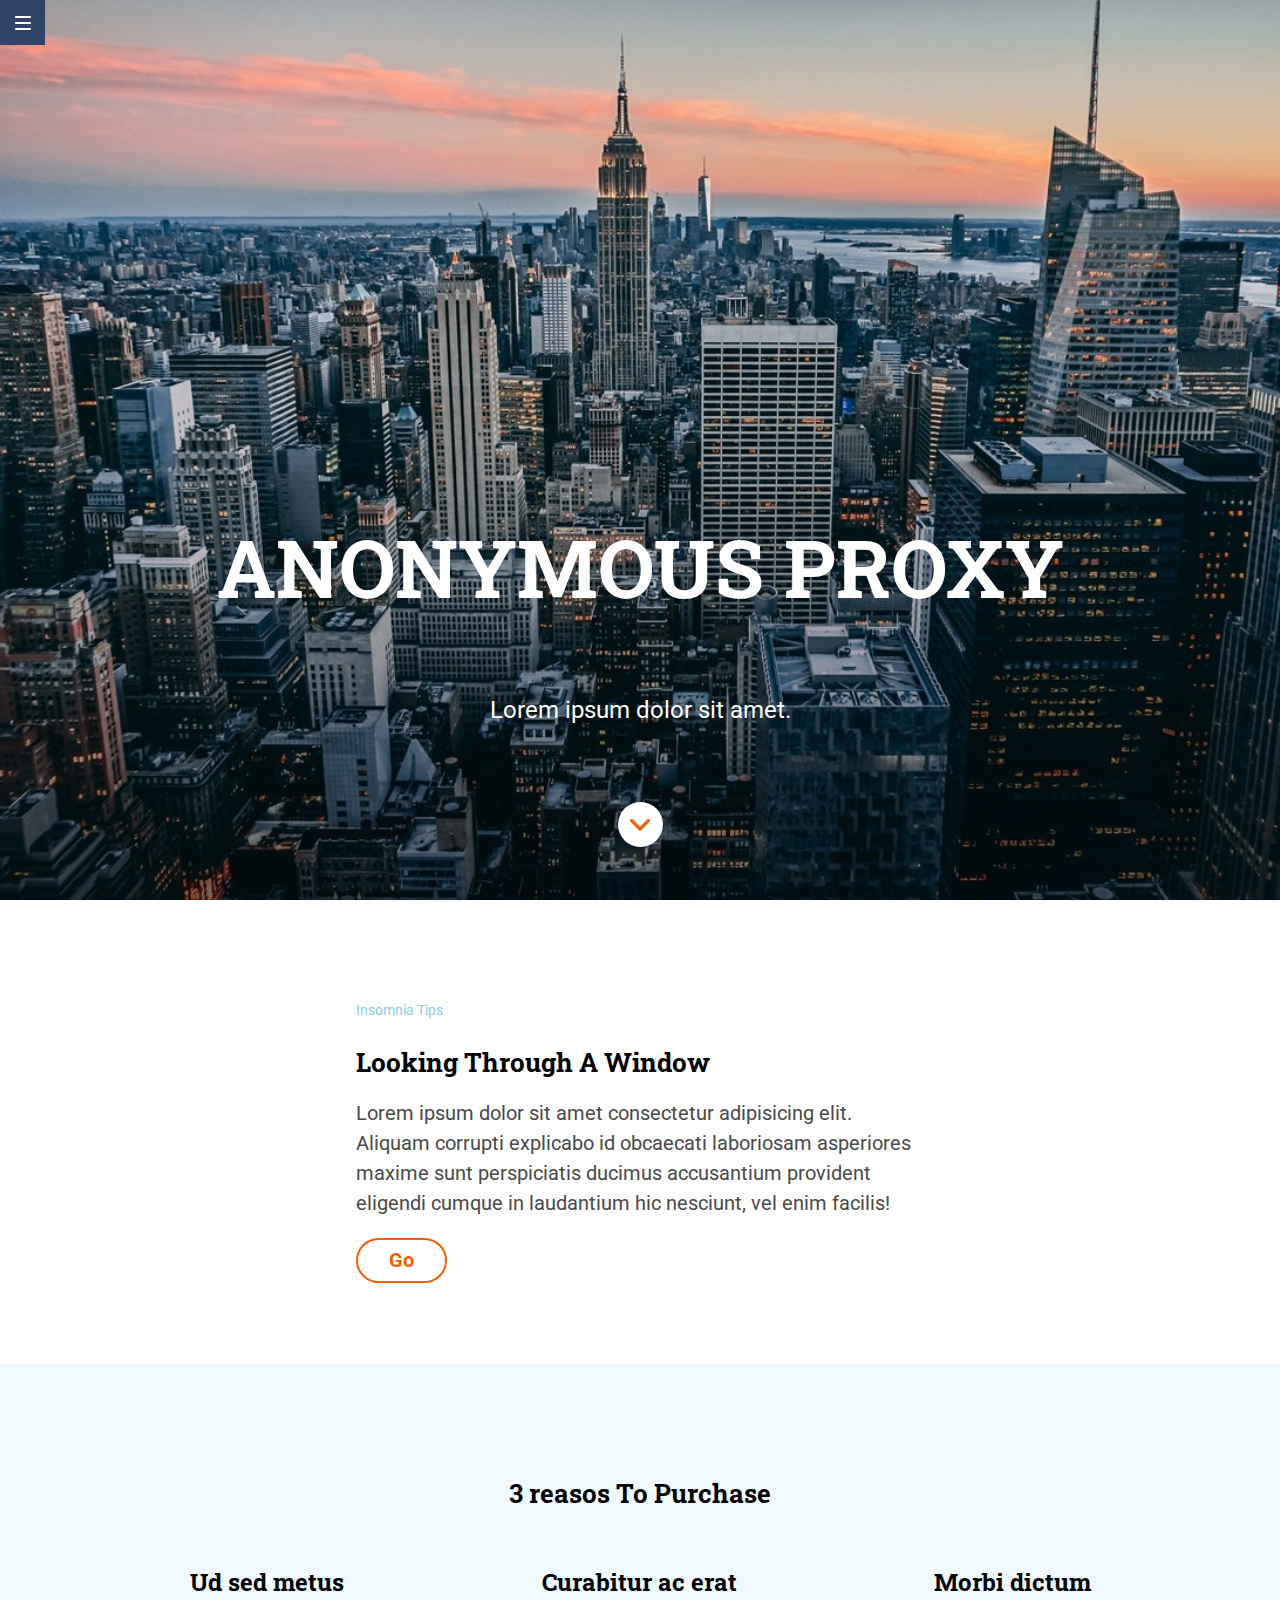
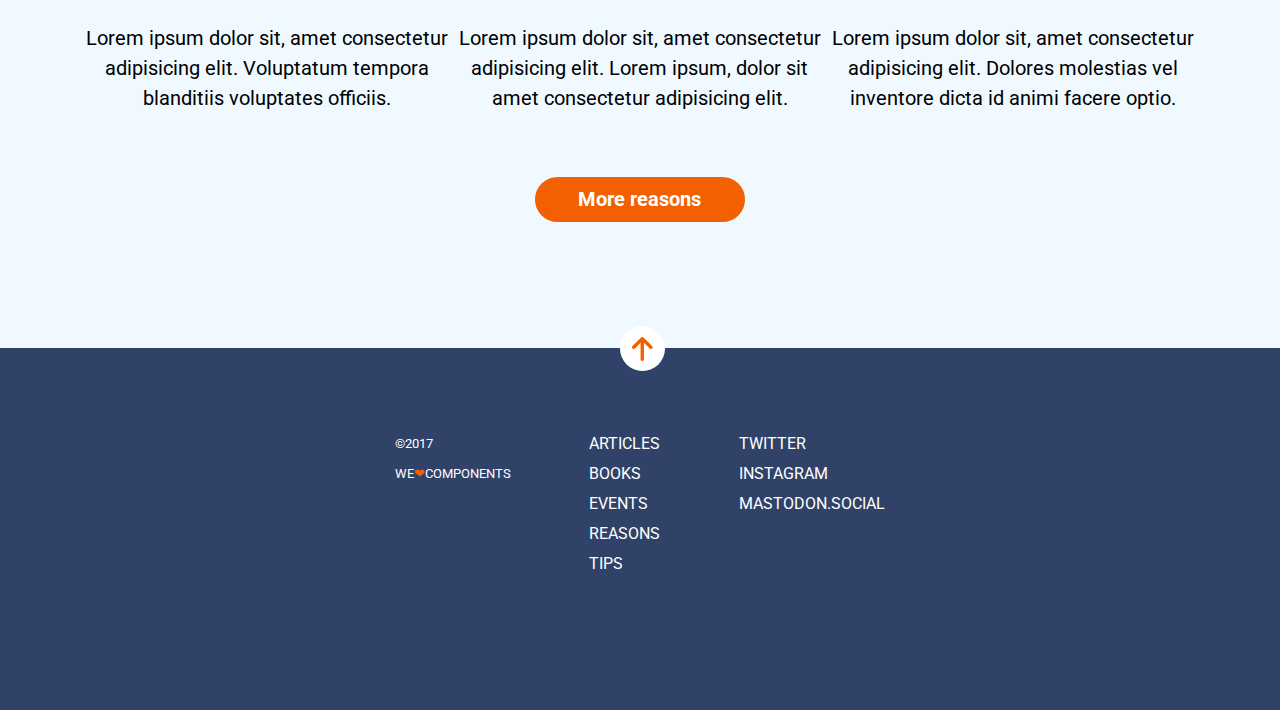
<file: docs/index.html>
<!DOCTYPE html>
<html lang="es">
    
    <head>
        <meta charset="UTF-8" />
        <meta name="viewport" content="width=device-width, initial-scale=1" />
        <title>final evaluation</title>
        <link rel="icon" href="./favicon.png" />
        <link href="https://fonts.googleapis.com/css?family=Roboto|Roboto+Slab&display=swap"
        rel="stylesheet">
        <link rel="stylesheet" href="./assets/css/main.css" />
    </head>
    
    <body>
        <header class="header-container">
            <div class="header-menu"> <a href="https://adalab.es/" class="header-button" title="
    Menu" aria-label="Menu"><img src="./assets/images/ico-menu.svg" alt="Menu"></a>

            </div>
        </header>
        <div class="hero-container" id="start-page">
            <div class="hero-background">
                <div class="container hero-text-button">
                     <h1>ANONYMOUS PROXY</h1>

                    <p>Lorem ipsum dolor sit amet.</p> <a href="#main" class="hero-button" title="Scroll down"
                    aria-label="Scroll down"><img src="./assets/images/ico-scroll-down.svg" alt="scroll down"></a>

                </div>
            </div>
        </div>
        <div class="wrapper">
            <main class="container main-container" id="main">
                <p class="main-small">Insomnia Tips</p>
                 <h2>Looking Through A Window</h2>

                <p>Lorem ipsum dolor sit amet consectetur adipisicing elit. Aliquam corrupti
                    explicabo id obcaecati laboriosam asperiores maxime sunt perspiciatis ducimus
                    accusantium provident eligendi cumque in laudantium hic nesciunt, vel enim
                    facilis!</p> <a href="https://adalab.es/" class="main-button" title="Go"
                aria-label="Go">Go</a>

            </main>
            <div class="options-background">
                <div class="container options-container">
                     <h3>3 reasos To Purchase</h3>

                    <section class="section1">
                         <h4>Ud sed metus</h4>

                        <p>Lorem ipsum dolor sit, amet consectetur adipisicing elit. Voluptatum tempora
                            blanditiis voluptates officiis.</p>
                    </section>
                    <section class="section2">
                         <h4>Curabitur ac erat</h4>

                        <p>Lorem ipsum dolor sit, amet consectetur adipisicing elit. Lorem ipsum,
                            dolor sit amet consectetur adipisicing elit.</p>
                    </section>
                    <section class="section3">
                         <h4>Morbi dictum</h4>

                        <p>Lorem ipsum dolor sit, amet consectetur adipisicing elit. Dolores molestias
                            vel inventore dicta id animi facere optio.</p>
                    </section>
                    <div class="button-container"> <a href="https://adalab.es/" class="options-button" title="Go">More reasons</a>

                    </div>
                </div>
            </div>
            <footer class="footer-background">
                <div class="container-footer-button"> <a href="#start-page" class="footer-button" title="Start page" aria-label="Start page"><img src="./assets/images/ico-arrow.svg"
        alt="scroll down"></a>

                </div>
                <div class="container footer-container">
                    <nav class="container categories">
                        <ul class="ul-categories">
                            <li><a href="https://adalab.es/" title="Articles" aria-label="Articles">Articles</a>

                            </li>
                            <li><a href="https://adalab.es/" title="Books" aria-label="Books"></a>Books</a>
                            </li>
                            <li><a href="https://adalab.es/" title="Events" aria-label="Events">Events</a>

                            </li>
                            <li><a href="https://adalab.es/" title="Reasons" aria-label="Reasons">Reasons</a>

                            </li>
                            <li><a href="https://adalab.es/" title="Tips" aria-label="Tips">Tips</a>

                            </li>
                        </ul>
                    </nav>
                    <div class="container social-networks">
                        <ul class="ul-social-networs">
                            <li><a href="https://adalab.es/" title="Twitter" aria-label="Twitter">Twitter</a>

                            </li>
                            <li><a href="https://adalab.es/" title="Instagram" aria-label="Instagram">Instagram</a>

                            </li>
                            <li><a href="https://adalab.es/" title="Mastodon.social" aria-label="Mastodon.social">Mastodon.social</a>

                            </li>
                        </ul>
                    </div> <small>&copy;2017<br>we<span class="heart">❤︎</span>components</small>

                </div>
        </div>
        </footer>
        </div>
    </body>

</html>
</file>
<file: docs/assets/css/main.css>
/*! normalize.css v8.0.1 | MIT License | github.com/necolas/normalize.css */html {line-height: 1.15;-webkit-text-size-adjust: 100%;}body {margin: 0;}main {display: block;}h1 {font-size: 2em;margin: 0.67em 0;}hr {-webkit-box-sizing: content-box;box-sizing: content-box;height: 0;overflow: visible;}pre {font-family: monospace, monospace;font-size: 1em;}a {background-color: transparent;}abbr[title] {border-bottom: none;text-decoration: underline;-webkit-text-decoration: underline dotted;text-decoration: underline dotted;}b,strong {font-weight: bolder;}code,kbd,samp {font-family: monospace, monospace;font-size: 1em;}small {font-size: 80%;}sub,sup {font-size: 75%;line-height: 0;position: relative;vertical-align: baseline;}sub {bottom: -0.25em;}sup {top: -0.5em;}img {border-style: none;}button,input,optgroup,select,textarea {font-family: inherit;font-size: 100%;line-height: 1.15;margin: 0;}button,input {overflow: visible;}button,select {text-transform: none;}button,[type="button"],[type="reset"],[type="submit"] {-webkit-appearance: button;}button::-moz-focus-inner,[type="button"]::-moz-focus-inner,[type="reset"]::-moz-focus-inner,[type="submit"]::-moz-focus-inner {border-style: none;padding: 0;}button:-moz-focusring,[type="button"]:-moz-focusring,[type="reset"]:-moz-focusring,[type="submit"]:-moz-focusring {outline: 1px dotted ButtonText;}fieldset {padding: 0.35em 0.75em 0.625em;}legend {-webkit-box-sizing: border-box;box-sizing: border-box;color: inherit;display: table;max-width: 100%;padding: 0;white-space: normal;}progress {vertical-align: baseline;}textarea {overflow: auto;}[type="checkbox"],[type="radio"] {-webkit-box-sizing: border-box;box-sizing: border-box;padding: 0;}[type="number"]::-webkit-inner-spin-button,[type="number"]::-webkit-outer-spin-button {height: auto;}[type="search"] {-webkit-appearance: textfield;outline-offset: -2px;}[type="search"]::-webkit-search-decoration {-webkit-appearance: none;}::-webkit-file-upload-button {-webkit-appearance: button;font: inherit;}details {display: block;}summary {display: list-item;}template {display: none;}[hidden] {display: none;}* {-webkit-box-sizing: border-box;box-sizing: border-box;}ul {list-style-type: none;padding: 0;margin: 0;}a {text-decoration: none;color: inherit;}.container {padding: 15px;}.header-menu .header-button {height: 45px;width: 45px;background-color: #304268;background: #304268;position: fixed;z-index: 99;display: -webkit-box;display: -ms-flexbox;display: flex;-webkit-box-pack: center;-ms-flex-pack: center;justify-content: center;-webkit-box-align: center;-ms-flex-align: center;align-items: center;}.header-menu .header-button img {size: 100%;}.hero-container {height: 100%;width: 100%;}.hero-container .hero-background {height: 100vh;background: url("../images/cover.jpg");background-size: cover;background-position: center;background-repeat: no-repeat;display: -webkit-box;display: -ms-flexbox;display: flex;-webkit-box-orient: horizontal;-webkit-box-direction: normal;-ms-flex-direction: row;flex-direction: row;-webkit-box-pack: center;-ms-flex-pack: center;justify-content: center;-webkit-box-align: center;-ms-flex-align: center;align-items: center;}.hero-container .hero-text-button {height: 100%;width: 100%;color: #fff;text-align: center;display: -webkit-box;display: -ms-flexbox;display: flex;-webkit-box-orient: vertical;-webkit-box-direction: normal;-ms-flex-direction: column;flex-direction: column;-ms-flex-wrap: wrap;flex-wrap: wrap;-webkit-box-pack: end;-ms-flex-pack: end;justify-content: flex-end;-webkit-box-align: center;-ms-flex-align: center;align-items: center;padding-bottom: 53px;}.hero-container .hero-text-button h1 {font-size: 42px;font-family: "Roboto Slab";line-height: 55px;}.hero-container .hero-text-button p {font-size: 16px;font-family: "Roboto";padding-bottom: 53px;}.hero-container .hero-text-button .hero-button {height: 45px;width: 45px;background-color: #fff;background: white;border-radius: 50px;padding: 10px;display: -webkit-box;display: -ms-flexbox;display: flex;-webkit-box-pack: center;-ms-flex-pack: center;justify-content: center;-webkit-box-align: center;-ms-flex-align: center;align-items: center;}.hero-container .hero-text-button .hero-button img {size: 100%;}.hero-button:hover {-webkit-transform: scale(1.5);transform: scale(1.5);}.hero-button a:focus {border-radius: 5px;border: 5px solid rgba(107,112,113,0.3);}.hero-button a:active {border-radius: 5px;border: 5px solid rgba(107,112,113,0.3);}.main-container .main-small {color: #8ccbea;font-size: 14px;font-family: "Roboto";}.main-container h2 {font-size: 24px;line-height: 30px;font-family: "Roboto Slab";color: black;}.main-container p {color: #4a4a4a;font-size: 18px;font-family: "Roboto";line-height: 30px;}.main-container a {height: 45px;width: 76px;font-size: 20px;font-family: "Roboto";background-color: #fff;color: #f26002;border-radius: 50px;border: solid 2px;border-color: #f26002;padding: 10px;display: -webkit-box;display: -ms-flexbox;display: flex;-webkit-box-pack: center;-ms-flex-pack: center;justify-content: center;-webkit-box-align: center;-ms-flex-align: center;align-items: center;font-weight: bold;}.main-container a:active {font-family: "Roboto";background-color: #fff;color: #f26002;}.main-container a:hover {background-color: #f26002;color: #fff;border-radius: 50px;border: solid 2px;border-color: #f26002;}.main-container a:focus {background-color: #f26002;color: #fff;border-radius: 50px;border: solid 2px;border-color: #f26002;}.options-background {background-color: #eff9ff;}.options-container {display: grid;grid-template-columns: 1fr;grid-template-rows: 0.5fr 1fr 1fr 1fr 1fr;background-color: #eff9ff;}.options-container h3 {font-size: 24px;line-height: 30px;font-family: "Roboto Slab";color: black;text-align: center;}.options-container p {color: black;font-size: 18px;font-family: "Roboto";line-height: 30px;text-align: center;}.options-container h4 {font-size: 18px;font-weight: bold;line-height: 18px;font-family: "Roboto Slab";color: black;text-align: center;}.options-container a {height: 45px;width: 184px;font-size: 20px;font-family: "Roboto";background-color: #f26002;color: #fff;border-radius: 50px;border: solid 2px;border-color: #f26002;padding: 10px;text-align: center;display: -webkit-box;display: -ms-flexbox;display: flex;-webkit-box-pack: center;-ms-flex-pack: center;justify-content: center;-webkit-box-align: center;-ms-flex-align: center;align-items: center;font-weight: bold;}.options-container a:hover {background-color: #fff;color: #f26002;border-radius: 50px;border: solid 2px;border-color: #f26002;}.options-container a:focus {background-color: #fff;color: #f26002;border-radius: 50px;border: solid 2px;border-color: #f26002;}.options-container a:active {background-color: #f26002;color: #fff;border-color: #f26002;}.options-container .button-container {margin: auto;}.footer-background {background-color: #304268;padding-bottom: 50px;}.container-footer-button {width: 100%;}.container-footer-button .footer-button {position: absolute;margin-left: calc(50% - 20px);margin-top: -22px;height: 45px;width: 45px;background-color: #fff;background: white;border-radius: 50px;padding: 10px;display: -webkit-box;display: -ms-flexbox;display: flex;-webkit-box-pack: center;-ms-flex-pack: center;justify-content: center;-webkit-box-align: center;-ms-flex-align: center;align-items: center;text-align: center;}.container-footer-button .footer-button img {size: 100%;}.footer-button:hover {-webkit-transform: scale(1.5);transform: scale(1.5);}.footer-button a:focus {border-radius: 5px;border: 5px solid rgba(107,112,113,0.3);}.footer-button a:active {border-radius: 5px;border: 5px solid rgba(107,112,113,0.3);}.footer-container {color: white;font-size: 16px;font-family: "Roboto";line-height: 30px;text-align: center;text-transform: uppercase;display: -webkit-box;display: -ms-flexbox;display: flex;-webkit-box-orient: vertical;-webkit-box-direction: normal;-ms-flex-direction: column;flex-direction: column;-webkit-box-pack: center;-ms-flex-pack: center;justify-content: center;-webkit-box-align: center;-ms-flex-align: center;align-items: center;padding-top: 50px;}.footer-container small {color: white;}.footer-container small .heart {color: #f26002;}@media (min-width: 768px) {.container {padding: 32px;}.hero-container .hero-text-button h1 {font-size: 80px;line-height: 106px;}.hero-container .hero-text-button p {font-size: 24px;padding-bottom: 53px;}.main-container h2 {font-size: 26px;line-height: 30px;font-family: "Roboto Slab";color: black;}.main-container p {font-size: 20px;}.main-container a {width: 91px;}.options-container {display: grid;grid-template-columns: 1fr 1fr 1fr;grid-template-rows: 0.5fr 1fr 0.7fr;}.options-container h3 {font-size: 26px;line-height: 30px;font-family: "Roboto Slab";color: black;grid-column: 1/4;grid-row: 1/2;margin: auto;}.options-container p {color: black;font-size: 20px;font-family: "Roboto";line-height: 30px;text-align: center;}.options-container h4 {font-size: 24px;font-weight: bold;line-height: 18px;font-family: "Roboto Slab";color: black;text-align: center;}.options-container a {width: 210px;}.options-container .section1 {grid-column: 1/2;grid-row: 2/3;}.options-container .section2 {grid-column: 2/3;grid-row: 2/3;}.options-container .section3 {grid-column: 3/4;grid-row: 2/3;}.options-container .button-container {grid-column: 2/3;grid-row: 3/4;margin: auto;}.footer-container {display: -webkit-box;display: -ms-flexbox;display: flex;-webkit-box-orient: horizontal;-webkit-box-direction: normal;-ms-flex-direction: row;flex-direction: row;-webkit-box-pack: justify;-ms-flex-pack: justify;justify-content: space-between;-webkit-box-align: start;-ms-flex-align: start;align-items: flex-start;padding-top: 42px;}.footer-container .categories {display: block;text-align: start;padding: 0;}.footer-container .social-networks {display: block;text-align: start;padding: 0;}.footer-container small {text-align: start;display: block;-webkit-box-ordinal-group: 0;-ms-flex-order: -1;order: -1;}}@media (min-width: 1200px) {.container {padding: 81px;}.main-container {max-width: 730px;margin: auto;}.footer-container {max-width: 730px;margin: auto;-ms-flex-pack: distribute;justify-content: space-around;}.footer-container .categories {padding: 0;}.footer-container .social-networks {padding: 0;}}
</file>
